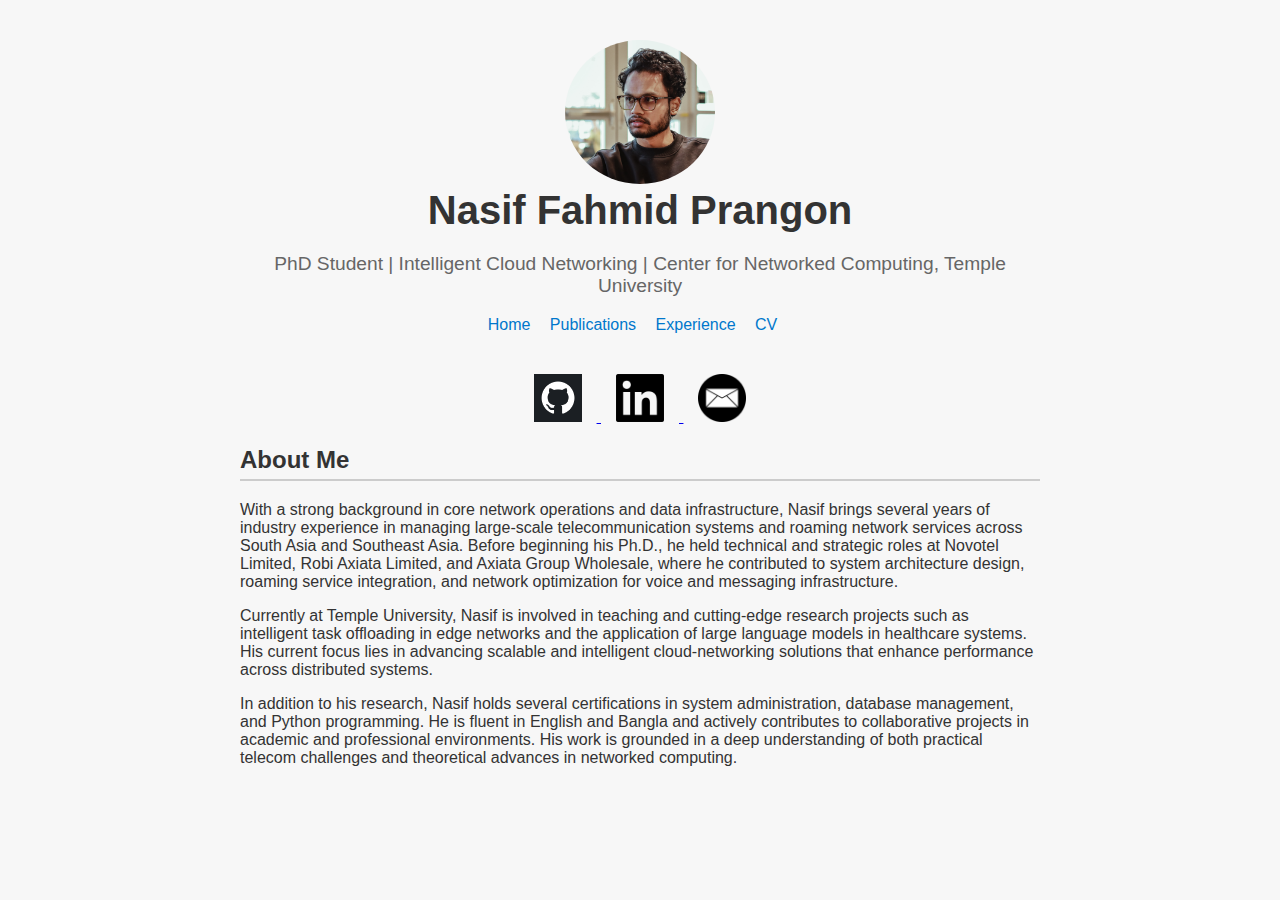
<file: index.html>
<!DOCTYPE html>
<html>
<head>
  <title>Nasif Prangon - Home</title>
  <link rel="stylesheet" href="style.css">
</head>
<body>
  <header>
    <img src="assets/profile.jpg" alt="Profile Picture" style="width:150px; border-radius:50%;">

    <h1>Nasif Fahmid Prangon</h1>
    <p>PhD Student | Intelligent Cloud Networking | Center for Networked Computing, Temple University</p>
    <nav>
      <a href="index.html">Home</a>
      <a href="publications.html">Publications</a>
      <a href="experience.html">Experience</a>
      <a href="cv.html">CV</a>
    </nav>
  </header>
       <div class="social-icons">
    <a href="https://github.com/nasifprangon" target="_blank">
        <img src="assets/github.png" alt="GitHub">
    </a>
    <a href="https://linkedin.com/in/nasif-fahmid" target="_blank">
        <img src="assets/linkedin.png" alt="LinkedIn">
    </a>
    <a href="mailto:nasifprangon@temple.edu">
        <img src="assets/email.png" alt="Email">
    </a>
   </div>

  <main>
    <h2>About Me</h2>
    <p>With a strong background in core network operations and data infrastructure, Nasif brings several years of industry experience in managing large-scale telecommunication systems and roaming network services across South Asia and Southeast Asia. Before beginning his Ph.D., he held technical and strategic roles at Novotel Limited, Robi Axiata Limited, and Axiata Group Wholesale, where he contributed to system architecture design, roaming service integration, and network optimization for voice and messaging infrastructure.</p>

    <p>Currently at Temple University, Nasif is involved in teaching and cutting-edge research projects such as intelligent task offloading in edge networks and the application of large language models in healthcare systems. His current focus lies in advancing scalable and intelligent cloud-networking solutions that enhance performance across distributed systems.</p>

    <p>In addition to his research, Nasif holds several certifications in system administration, database management, and Python programming. He is fluent in English and Bangla and actively contributes to collaborative projects in academic and professional environments. His work is grounded in a deep understanding of both practical telecom challenges and theoretical advances in networked computing.</p>


  </main>



</body>
</html>
</file>
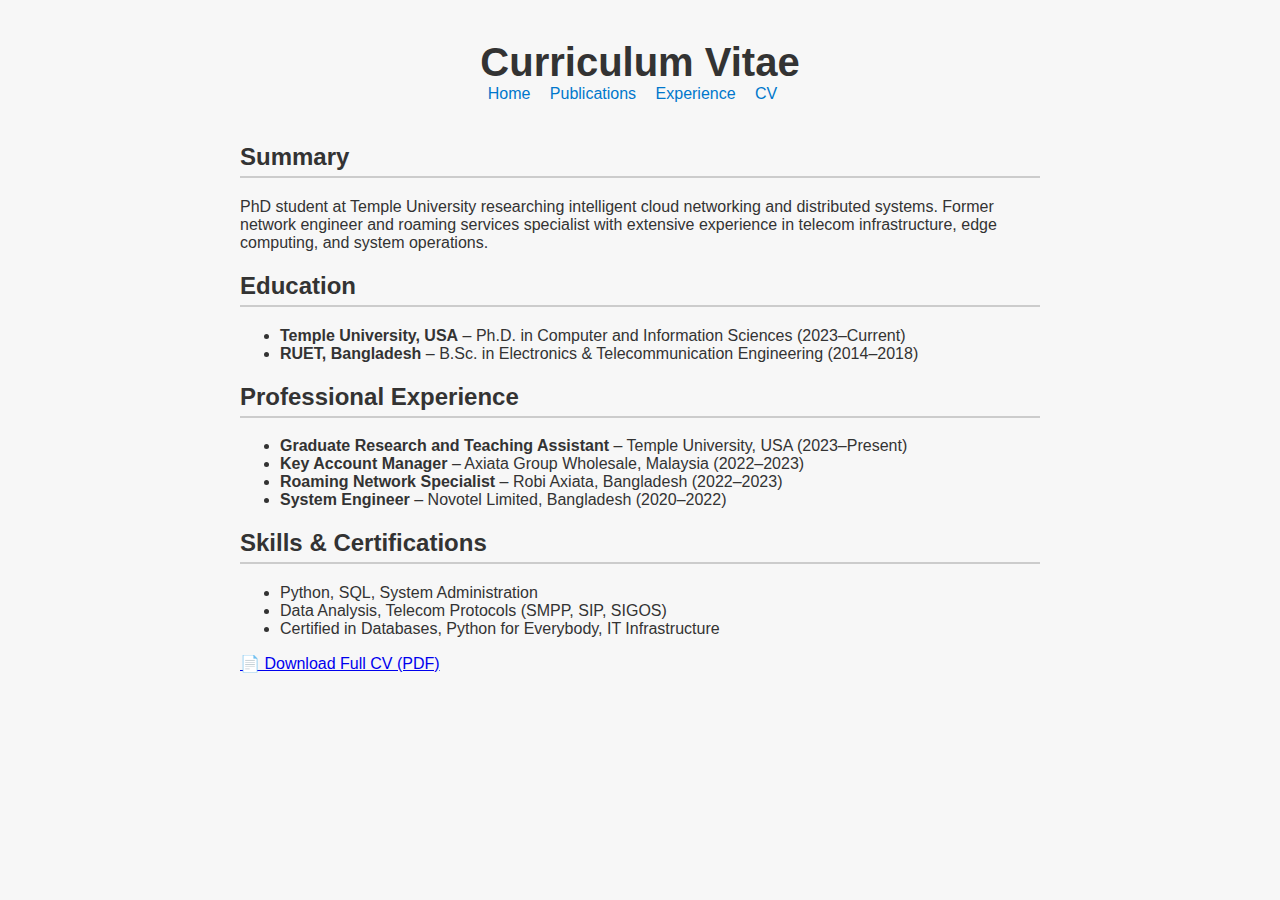
<file: cv.html>
<!DOCTYPE html>
<html>
<head>
  <title>Nasif Prangon - CV</title>
  <link rel="stylesheet" href="style.css">
</head>
<body>
  <header>
    <h1>Curriculum Vitae</h1>
    <nav>
      <a href="index.html">Home</a>
      <a href="publications.html">Publications</a>
      <a href="experience.html">Experience</a>
      <a href="cv.html">CV</a>
    </nav>
  </header>

  <main>
    <h2>Summary</h2>
    <p>PhD student at Temple University researching intelligent cloud networking and distributed systems. Former network engineer and roaming services specialist with extensive experience in telecom infrastructure, edge computing, and system operations.</p>

    <h2>Education</h2>
    <ul>
      <li><strong>Temple University, USA</strong> – Ph.D. in Computer and Information Sciences (2023–Current)</li>
      <li><strong>RUET, Bangladesh</strong> – B.Sc. in Electronics & Telecommunication Engineering (2014–2018)</li>
    </ul>

    <h2>Professional Experience</h2>
    <ul>
      <li><strong>Graduate Research and Teaching Assistant</strong> – Temple University, USA (2023–Present)</li>
      <li><strong>Key Account Manager</strong> – Axiata Group Wholesale, Malaysia (2022–2023)</li>
      <li><strong>Roaming Network Specialist</strong> – Robi Axiata, Bangladesh (2022–2023)</li>
      <li><strong>System Engineer</strong> – Novotel Limited, Bangladesh (2020–2022)</li>
    </ul>

    <h2>Skills & Certifications</h2>
    <ul>
      <li>Python, SQL, System Administration</li>
      <li>Data Analysis, Telecom Protocols (SMPP, SIP, SIGOS)</li>
      <li>Certified in Databases, Python for Everybody, IT Infrastructure</li>
    </ul>

    <p><a href="assets/nasif_cv.pdf" target="_blank" class="download-btn">📄 Download Full CV (PDF)</a></p>
  </main>
</body>
</html>
</file>
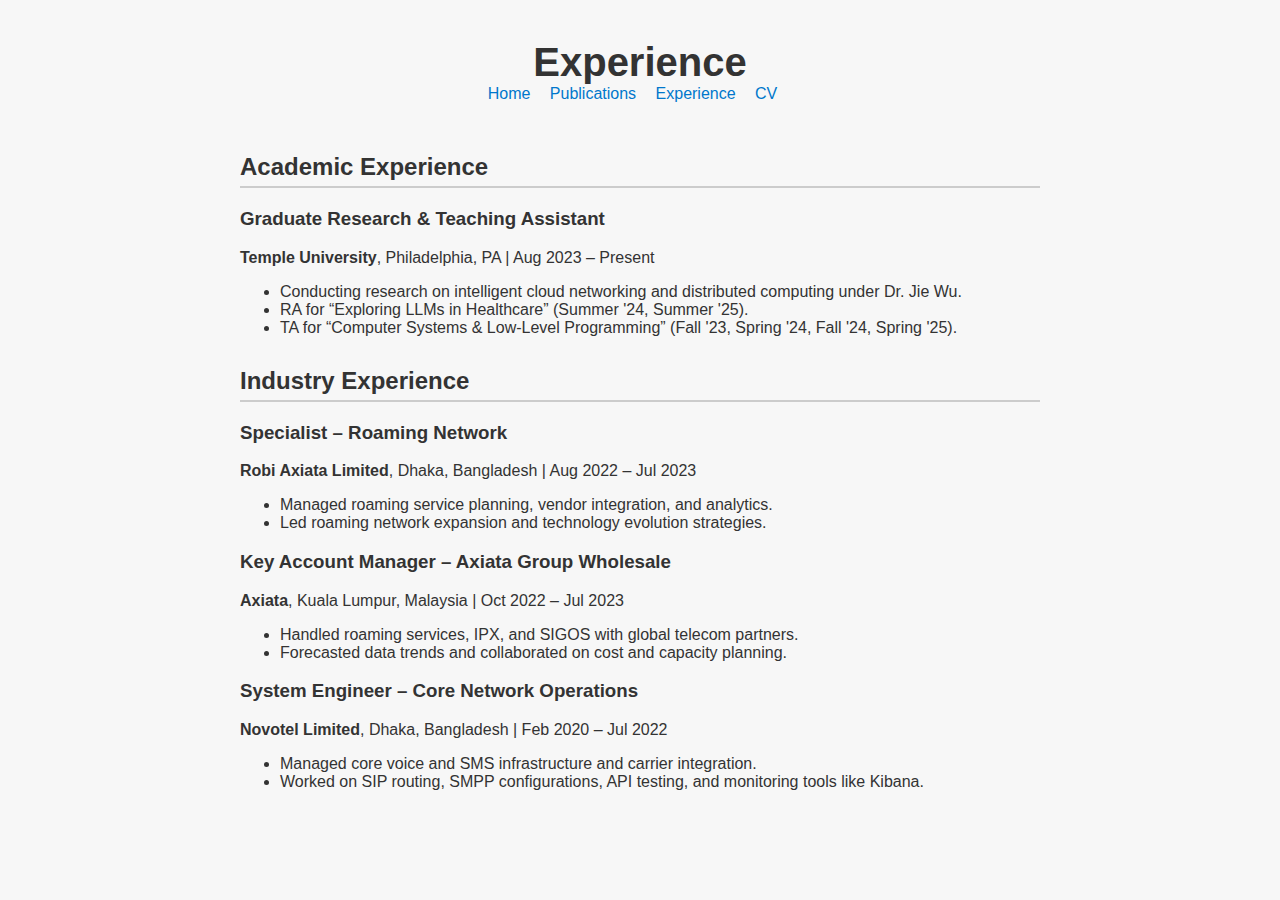
<file: experience.html>
<!DOCTYPE html>
<html>
<head>
  <title>Experience</title>
  <link rel="stylesheet" href="style.css">
</head>
<body>
  <header>
    <h1>Experience</h1>
    <nav>
      <a href="index.html">Home</a>
      <a href="publications.html">Publications</a>
      <a href="experience.html">Experience</a>
      <a href="cv.html">CV</a>
    </nav>
  </header>

  <main>
    <section class="experience-block">
      <h2>Academic Experience</h2>

      <div class="job">
        <h3>Graduate Research & Teaching Assistant</h3>
        <p><strong>Temple University</strong>, Philadelphia, PA | Aug 2023 – Present</p>
        <ul>
          <li>Conducting research on intelligent cloud networking and distributed computing under Dr. Jie Wu.</li>
          <li>RA for “Exploring LLMs in Healthcare” (Summer '24, Summer '25).</li>
          <li>TA for “Computer Systems & Low-Level Programming” (Fall '23, Spring '24, Fall '24, Spring '25).</li>
        </ul>
      </div>
    </section>

    <section class="experience-block">
      <h2>Industry Experience</h2>

      <div class="job">
        <h3>Specialist – Roaming Network</h3>
        <p><strong>Robi Axiata Limited</strong>, Dhaka, Bangladesh | Aug 2022 – Jul 2023</p>
        <ul>
          <li>Managed roaming service planning, vendor integration, and analytics.</li>
          <li>Led roaming network expansion and technology evolution strategies.</li>
        </ul>
      </div>
        
      <div class="job">
        <h3>Key Account Manager – Axiata Group Wholesale</h3>
        <p><strong>Axiata</strong>, Kuala Lumpur, Malaysia | Oct 2022 – Jul 2023</p>
        <ul>
          <li>Handled roaming services, IPX, and SIGOS with global telecom partners.</li>
          <li>Forecasted data trends and collaborated on cost and capacity planning.</li>
        </ul>
      </div>

      <div class="job">
        <h3>System Engineer – Core Network Operations</h3>
        <p><strong>Novotel Limited</strong>, Dhaka, Bangladesh | Feb 2020 – Jul 2022</p>
        <ul>
          <li>Managed core voice and SMS infrastructure and carrier integration.</li>
          <li>Worked on SIP routing, SMPP configurations, API testing, and monitoring tools like Kibana.</li>
        </ul>
      </div>
    </section>
  </main>
</body>
</html>
</file>
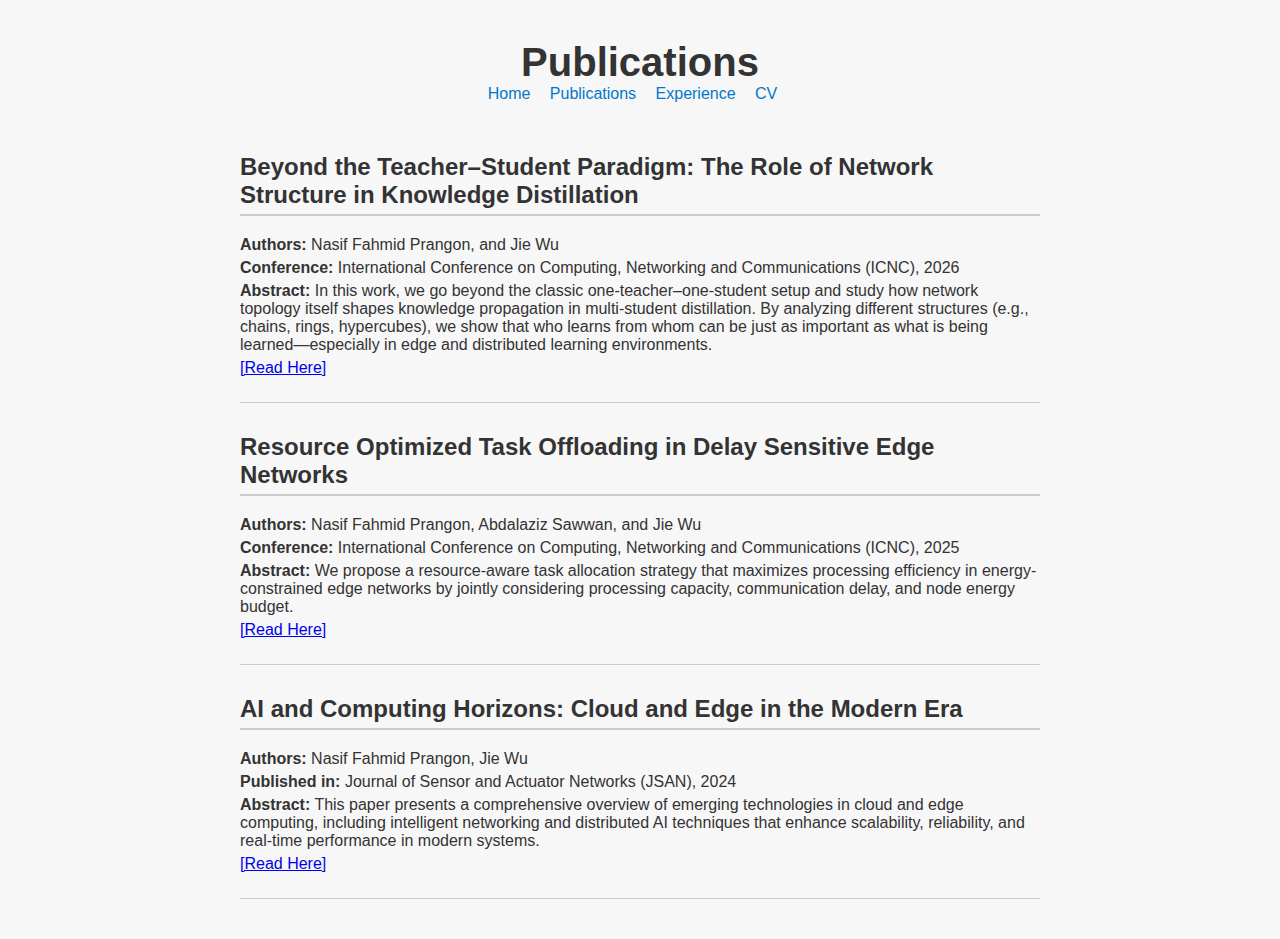
<file: publications.html>
<!DOCTYPE html>
<html>
<head>
  <title>Publications</title>
  <link rel="stylesheet" href="style.css">
</head>
<body>
  <header>
    <h1>Publications</h1>
    <nav>
      <a href="index.html">Home</a>
      <a href="publications.html">Publications</a>
      <a href="experience.html">Experience</a>
      <a href="cv.html">CV</a>
    </nav>
  </header>

  <main>
    <section class="publication">
      <h2>Beyond the Teacher–Student Paradigm: The Role of Network Structure in Knowledge Distillation</h2>
      <p><strong>Authors:</strong> Nasif Fahmid Prangon, and Jie Wu</p>
      <p><strong>Conference:</strong> International Conference on Computing, Networking and Communications (ICNC), 2026</p>
      <p><strong>Abstract:</strong> In this work, we go beyond the classic one-teacher–one-student setup and study how network topology itself shapes knowledge propagation in multi-student distillation. By analyzing different structures (e.g., chains, rings, hypercubes), we show that who learns from whom can be just as important as what is being learned—especially in edge and distributed learning environments.</p>
      <p><a href="http://www.conf-icnc.org/2026/papers/p433-prangon.pdf" target="_blank">[Read Here]</a></p>
    </section>
    
    <section class="publication">
      <h2>Resource Optimized Task Offloading in Delay Sensitive Edge Networks</h2>
      <p><strong>Authors:</strong> Nasif Fahmid Prangon, Abdalaziz Sawwan, and Jie Wu</p>
      <p><strong>Conference:</strong> International Conference on Computing, Networking and Communications (ICNC), 2025</p>
      <p><strong>Abstract:</strong> We propose a resource-aware task allocation strategy that maximizes processing efficiency in energy-constrained edge networks by jointly considering processing capacity, communication delay, and node energy budget.</p>
      <p><a href="https://doi.org/10.1109/ICNC64010.2025.10993937" target="_blank">[Read Here]</a></p>
    </section>
    
    <section class="publication">
      <h2>AI and Computing Horizons: Cloud and Edge in the Modern Era</h2>
      <p><strong>Authors:</strong> Nasif Fahmid Prangon, Jie Wu</p>
      <p><strong>Published in:</strong> Journal of Sensor and Actuator Networks (JSAN), 2024</p>
      <p><strong>Abstract:</strong> This paper presents a comprehensive overview of emerging technologies in cloud and edge computing, including intelligent networking and distributed AI techniques that enhance scalability, reliability, and real-time performance in modern systems.</p>
      <p><a href="https://doi.org/10.3390/jsan13040044" target="_blank">[Read Here]</a></p>
    </section>


  </main>
</body>
</html>
</file>
<file: style.css>
body {
  font-family: Arial, sans-serif;
  max-width: 800px;
  margin: auto;
  padding: 20px;
  background: #f7f7f7;
  color: #333;
}

header {
  text-align: center;
  padding: 20px 0;
}

header h1 {
  font-size: 2.5em;
  margin: 0;
}

header p {
  color: #666;
  font-size: 1.2em;
}

main h2 {
  border-bottom: 2px solid #ccc;
  padding-bottom: 5px;
}

section {
  margin-top: 30px;
}

footer {
  text-align: center;
  margin-top: 40px;
  color: #999;
}

nav a {
  margin-right: 15px;
  text-decoration: none;
  color: #0077cc;
}

nav a:hover {
  text-decoration: underline;
}


/* Social sidebar */
.social-sidebar {
  position: fixed;
  top: 50%;
  left: 20px;
  transform: translateY(-50%);
  display: flex;
  flex-direction: column;
  gap: 15px;
  z-index: 1000;
}

.social-sidebar a img {
  width: 30px;
  height: 30px;
  transition: transform 0.3s ease;
}

.social-sidebar a:hover img {
  transform: scale(1.2);
}

.social-icons {
  text-align: center;
  margin-top: 20px;
}

.social-icons img {
  width: 48px; /* adjust to your preference */
  height: 48px;
  margin: 0 15px;
  transition: transform 0.3s ease;
}

.social-icons img:hover {
  transform: scale(1.2);
}


.publication {
  border-bottom: 1px solid #ccc;
  padding-bottom: 20px;
  margin-bottom: 20px;
}

.publication h2 {
  margin-top: 0;
}

.publication p {
  margin: 5px 0;
}
</file>
